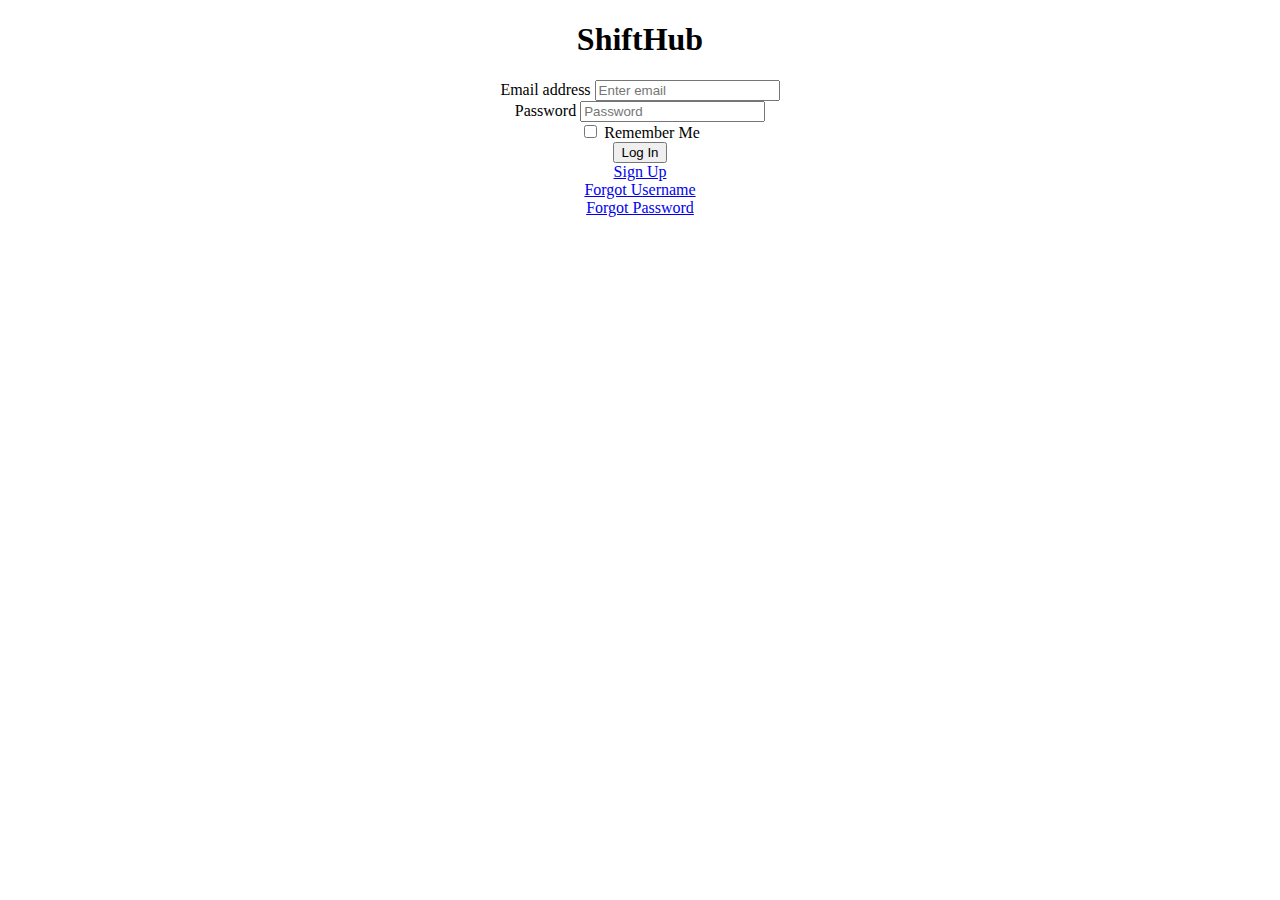
<file: ShiftHub Application/index.html>
<!doctype html>
<html lang="en">
  <head>
    <!-- Required meta tags -->
    <meta charset="utf-8">
    <meta name="viewport" content="width=device-width, initial-scale=1, shrink-to-fit=no">

    <!-- Bootstrap CSS -->
    <link rel="stylesheet" href="https://stackpath.bootstrapcdn.com/bootstrap/4.1.3/css/bootstrap.min.css" integrity="sha384-MCw98/SFnGE8fJT3GXwEOngsV7Zt27NXFoaoApmYm81iuXoPkFOJwJ8ERdknLPMO" crossorigin="anonymous">

    <!-- Custom CSS -->
    <link rel="stylesheet" href="main.css">

    <title>ShiftHub</title>
  </head>
  <body>
    <div class="container">
        <h1>ShiftHub</h1>
    </div>

    <div class="container">
        <form method="GET" action="dashboard.html">
            <div class="form-group">
            <label for="emailAddress">Email address</label>
            <input type="email" class="form-control" id="loginEmail" aria-describedby="emailHelp" placeholder="Enter email">
            </div>
            <div class="form-group">
            <label for="password">Password</label>
            <input type="password" class="form-control" id="loginPassword" placeholder="Password">
            </div>
            <div class="form-group form-check">
            <input type="checkbox" class="form-check-input" id="exampleCheck1">
            <label class="form-check-label">Remember Me</label>
            </div>
            <button type="submit" class="btn btn-primary">Log In</button>
        </form>
        <a href="#">Sign Up</a>
        <br>
        <a href="#">Forgot Username</a>
        <br>
        <a href="#">Forgot Password</a>
      </div>

    <!-- Optional JavaScript -->
    <!-- jQuery first, then Popper.js, then Bootstrap JS -->
    <script src="https://code.jquery.com/jquery-3.3.1.slim.min.js" integrity="sha384-q8i/X+965DzO0rT7abK41JStQIAqVgRVzpbzo5smXKp4YfRvH+8abtTE1Pi6jizo" crossorigin="anonymous"></script>
    <script src="https://cdnjs.cloudflare.com/ajax/libs/popper.js/1.14.3/umd/popper.min.js" integrity="sha384-ZMP7rVo3mIykV+2+9J3UJ46jBk0WLaUAdn689aCwoqbBJiSnjAK/l8WvCWPIPm49" crossorigin="anonymous"></script>
    <script src="https://stackpath.bootstrapcdn.com/bootstrap/4.1.3/js/bootstrap.min.js" integrity="sha384-ChfqqxuZUCnJSK3+MXmPNIyE6ZbWh2IMqE241rYiqJxyMiZ6OW/JmZQ5stwEULTy" crossorigin="anonymous"></script>
  </body>
</html>
</file>
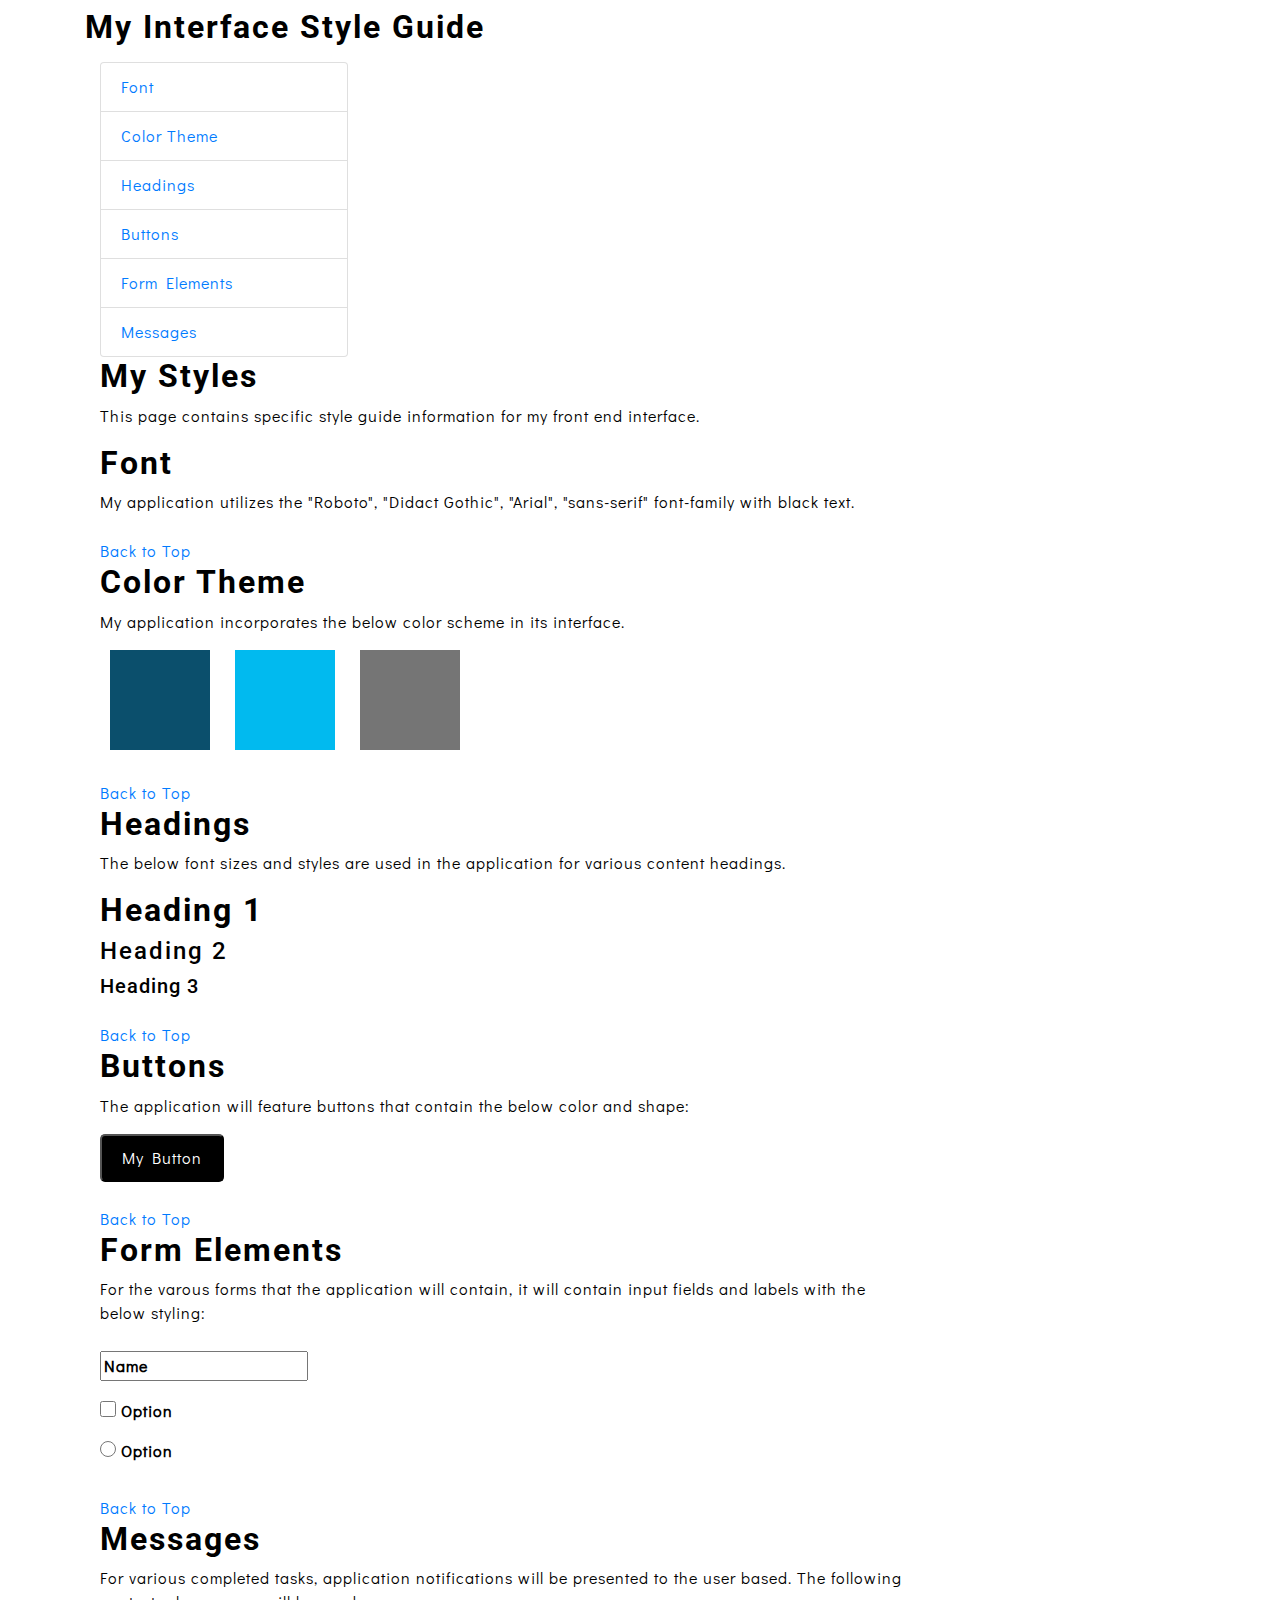
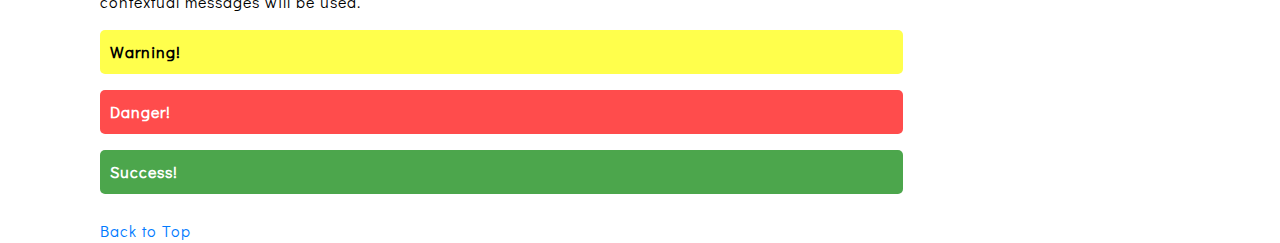
<file: Design/styleguide.html>
<!DOCTYPE html>
<html lang="en">

<head>
    <meta charset="utf-8">
    <meta http-equiv="X-UA-Compatible" content="IE=edge">
    <meta name="viewport" content="width=device-width, initial-scale=1">
    <meta name="description" content="">
    <meta name="author" content="">
    <title>My Style Guide</title>

    <!-- Google fonts -->
    <link href="https://fonts.googleapis.com/css?family=Didact+Gothic|Roboto" rel="stylesheet">

    <!-- Bootstrap CDN -->
    <link href="https://stackpath.bootstrapcdn.com/bootstrap/4.1.3/css/bootstrap.min.css" rel="stylesheet">
    
    <!--  Custom Style -->
    <style>
        body {
            font-family: 'Didact Gothic', 'Arial', 'sans-serif';
            letter-spacing: 1px;
            font-size: 16px;
            color: #000000;
        }

        h1, h2, h3 {
            font-family: 'Roboto', 'Arial', 'sans-serif';
        }

        h1 {
            letter-spacing: 2px;
            font-size: 32px;
            font-weight: bold;
        }

        h2 {
            letter-spacing: 2px;
            font-size: 24px;
        }

        h3 {
            letter-spacing: 1px;
            font-size: 20px;
        }

        button {
            font-family: 'Didact Gothic', 'Arial', 'sans-serif';
            background-color: #000000;
            letter-spacing: 1px;
            border-radius: 5px;
            padding: 10px 20px 10px 20px;
            color: #ffffff;
        }

        input {
            margin: 10px 0px;
        }

        .inputLabel {
            font-family: 'Didact Gothic', 'Arial', 'sans-serif';
            letter-spacing: 1px;
            font-size: 16px;
            font-weight: bold;
        }

        input.inputField {
            font-family: 'Didact Gothic', 'Arial', 'sans-serif';
            letter-spacing: 1px;
            padding: 5px 15px 5px 15px;
            border: 1px solid #000000;
        }

        #checkbox {
            font-family: 'Didact Gothic', 'Arial', 'sans-serif';
            letter-spacing: 1px;
            height: 16px;
            width: 16px;
        }

        #radio {
            font-family: 'Didact Gothic', 'Arial', 'sans-serif';
            letter-spacing: 1px;
            height: 16px;
            width: 16px;
        }

        div.box {
            height: 100px;
            width: 100px;
            display: inline-block;
            margin: 0 10px 0 10px;
        }

        #primary1 {
            background-color: #0B4F6C;
        }

        #primary2 {
            background-color: #01BAEF;
        }

        #primary3 {
            background-color: #757575;
        }

        .warning {
            font-family: 'Didact Gothic', 'Arial', 'sans-serif';
            background-color: #ffff4c;
            letter-spacing: 1px;
            font-weight: bold;
            color: #000000;
            padding: 10px;
            border-radius: 5px;
        }

        .danger {
            font-family: 'Didact Gothic', 'Arial', 'sans-serif';
            background-color: #ff4c4c;
            letter-spacing: 1px;
            font-weight: bold;
            color: #ffffff;
            padding: 10px;
            border-radius: 5px;
        }

        .success {
            font-family: 'Didact Gothic', 'Arial', 'sans-serif';
            background-color: #4ca64c;
            letter-spacing: 1px;
            font-weight: bold;
            color: #ffffff;
            padding: 10px;
            border-radius: 5px;
        }

        svg.svg-inline--fa {
            color: #ffffff;
        }

        .spacer {
            margin-top: 25px;
        }

        #footer {
            font-family: 'Didact Gothic', 'Arial', 'sans-serif';
            border-top: 1px solid #dddddd;
            letter-spacing: 1px;
            margin-top: 50px;
            padding: 10px;
            text-align: center;
        }

    </style>

</head>

<body>
    <a name="Top"></a>
    <div class="navbar navbar-inverse navbar-static-top" role="navigation">
        <div class="container">
            <div class="navbar-header">
                <h1>My Interface Style Guide</h1>
            </div>
        </div>
    </div>
    <div class="container">
        <div class="col-md-3">
            <ul class="list-group">
                <li class="list-group-item">
                    <a href="#font">Font</a>
                </li>
                <li class="list-group-item">
                    <a href="#colorTheme">Color Theme</a>
                </li>
                <li class="list-group-item">
                    <a href="#headings">Headings</a>
                </li>
                <li class="list-group-item">
                    <a href="#buttons">Buttons</a>
                </li>
                <li class="list-group-item">
                    <a href="#formElements">Form Elements</a>
                </li>
                <li class="list-group-item">
                    <a href="#messages">Messages</a>
                </li>
            </ul>
        </div>
        <div class="col-md-9">
            <!-- About -->
            <div>
                <div class="page-header">
                    <h1>
                        <a name="about"></a>My Styles</h1>
                </div>
                <p>This page contains specific style guide information for my front end interface.</p>
            </div>
            <!-- End About -->

            <!-- Fonts -->
            <div>
                <div class="page-header">
                    <h1>
                        <a name="fonts"></a>Font</h1>
                </div>
                <p>My application utilizes the "Roboto", "Didact Gothic", "Arial", "sans-serif" font-family with black text.</p>
            </div>
            <div class="spacer">
                <a href="#Top">Back to Top</a>
            </div>
            <!-- End Fonts -->

            <!-- Color Theme -->
            <div>
                <div class="page-header">
                    <h1>
                        <a name="colorTheme"></a>Color Theme</h1>
                </div>
                <p>My application incorporates the below color scheme in its interface.</p>
                <div class="box" id="primary1"></div>
                <div class="box" id="primary2"></div>
                <div class="box" id="primary3"></div>
            </div>
            <div class="spacer">
                <a href="#Top">Back to Top</a>
            </div>
            <!-- End Color Theme -->

            <!-- Headings -->
            <div>
                <div class="page-header">
                    <h1>
                        <a name="headings"></a>Headings</h1>
                </div>
                <p>The below font sizes and styles are used in the application for various content headings.</p>
                <h1>Heading 1</h1>
                <h2>Heading 2</h2>
                <h3>Heading 3</h3>
            </div>
            <div class="spacer">
                <a href="#Top">Back to Top</a>
            </div>
            <!-- End Headings -->

            <!-- Buttons -->
            <div>
                <div class="page-header">
                    <h1>
                        <a name="buttons"></a>Buttons</h1>
                </div>
                <p>The application will feature buttons that contain the below color and shape:</p>
                <button>My Button</button>
            </div>
            <div class="spacer">
                <a href="#Top">Back to Top</a>
            </div>
            <!-- End Buttons -->

            <!-- Form Elements -->
            <div>
                <div class="page-header">
                    <h1>
                        <a name="formElements"></a>Form Elements</h1>
                </div>
                <p>For the varous forms that the application will contain, it will contain input fields and labels with the below styling:</p>
                <form>
                    <input type="input" class="inputLabel" value="Name">
                    <br/>
                    <input type="checkbox" id="checkbox" value="">
                    <label for="checkbox" class="inputLabel">Option</label>
                    <br/>
                    <input type="radio" id="radio" value="">
                    <label for="checkbox" class="inputLabel">Option</label>
                </form>
            </div>
            <div class="spacer">
                <a href="#Top">Back to Top</a>
            </div>
            <!-- End Form Elements -->

            <!-- User Messages -->
            <div>
                <div class="page-header">
                    <h1>
                        <a name="messages"></a>Messages</h1>
                </div>
                <p>For various completed tasks, application notifications will be presented to the user based.  The following contextual messages will be used.</p>
                <p class="warning">Warning!</p>
                <p class="danger">Danger!</p>
                <p class="success">Success!</p>
            </div>
            <div class="spacer">
                <a href="#Top">Back to Top</a>
            </div>
            <!-- End User Messages -->
        </div>
    </div>
</body>

</html>
</file>
<file: ShiftHub Application/main.css>
/* General */

body {
  text-align: center;
}

li {
  text-align: left;
}

.navbar {
  margin: 0 auto 1% auto;
}

.shifthub-header {
  margin: 5% auto;
}

/* Dashboard Page */

.date-selector {
    display: inline-flex;
    margin: 1% auto;
}

.view-selector {
  margin: 1% auto;
}

.shift-list {
  margin: 1% auto;
}

.day {
  border: 1px solid;
}
</file>
